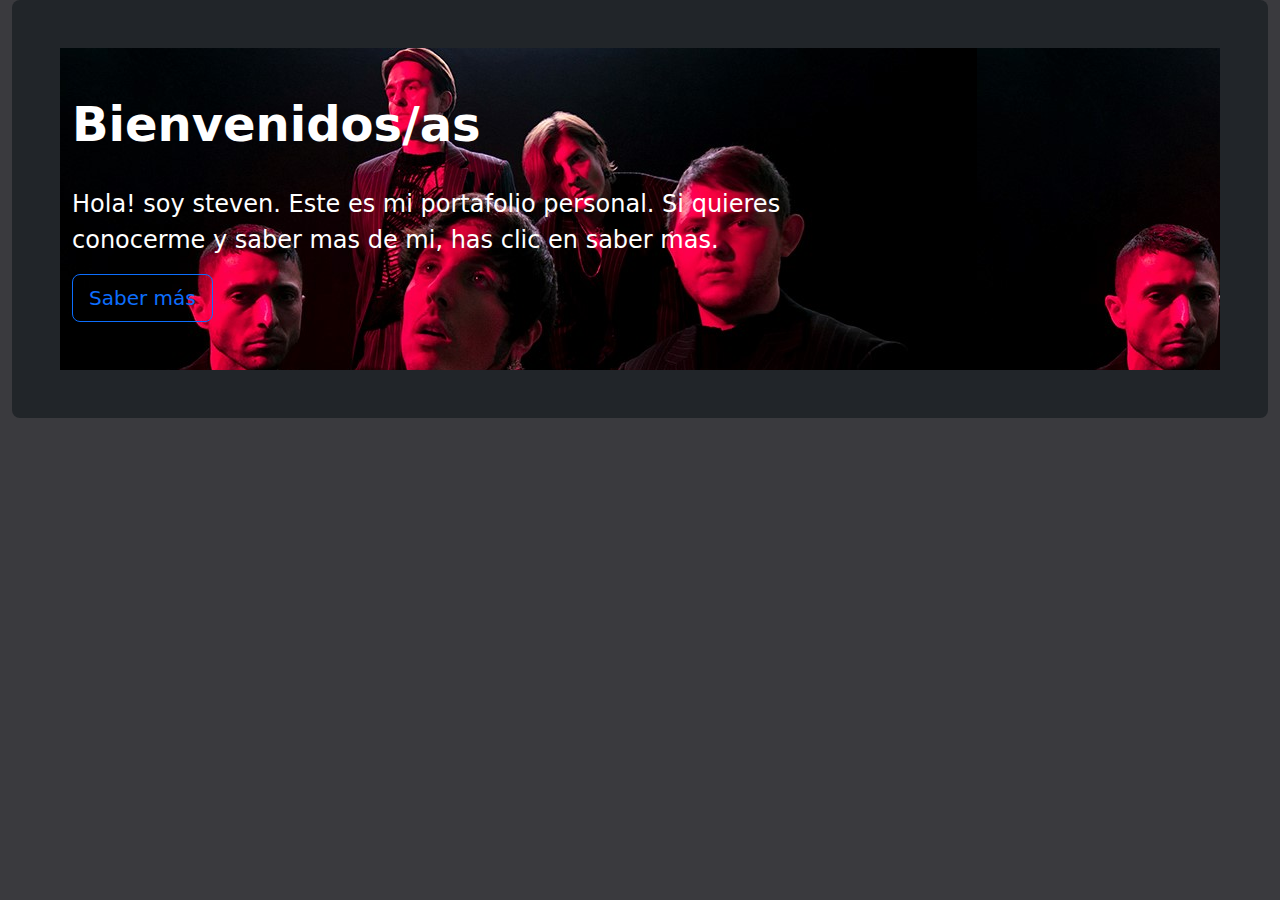
<file: portafolio/index.html>
<!DOCTYPE html>
<html lang="en">
<head>
    <meta charset="UTF-8">
    <meta http-equiv="X-UA-Compatible" content="IE=edge">
    <meta name="viewport" content="width=device-width, initial-scale=1.0">
    <title>Bienvenidos</title>
    <link rel="stylesheet" href="../asetts/CSS/bootstrap.min.css">
    <script src="../asetts/JS/bootstrap.bundle.min.js"></script>
    <link rel="stylesheet" href="../asetts/CSS/portafolio.css">
</head>
<body>
    <div class="container-fluid">
        <div class="p-5  mb-4 text-bg-dark rounded-3 ">
            <div class="container-fluid py-5 fondo">
                <h1 class="display-5 fw-bold">Bienvenidos/as </h1><br>
                <p class="col-md-8 fs-4">Hola! soy steven. Este es mi portafolio personal. Si quieres conocerme y saber mas de mi, has clic en saber mas.</p>
                <a class="btn btn-outline-primary btn-lg" type="button" href="portafolio.html">Saber más</a>
            </div>
        </div>
    </div>
</body>
</html>
</file>
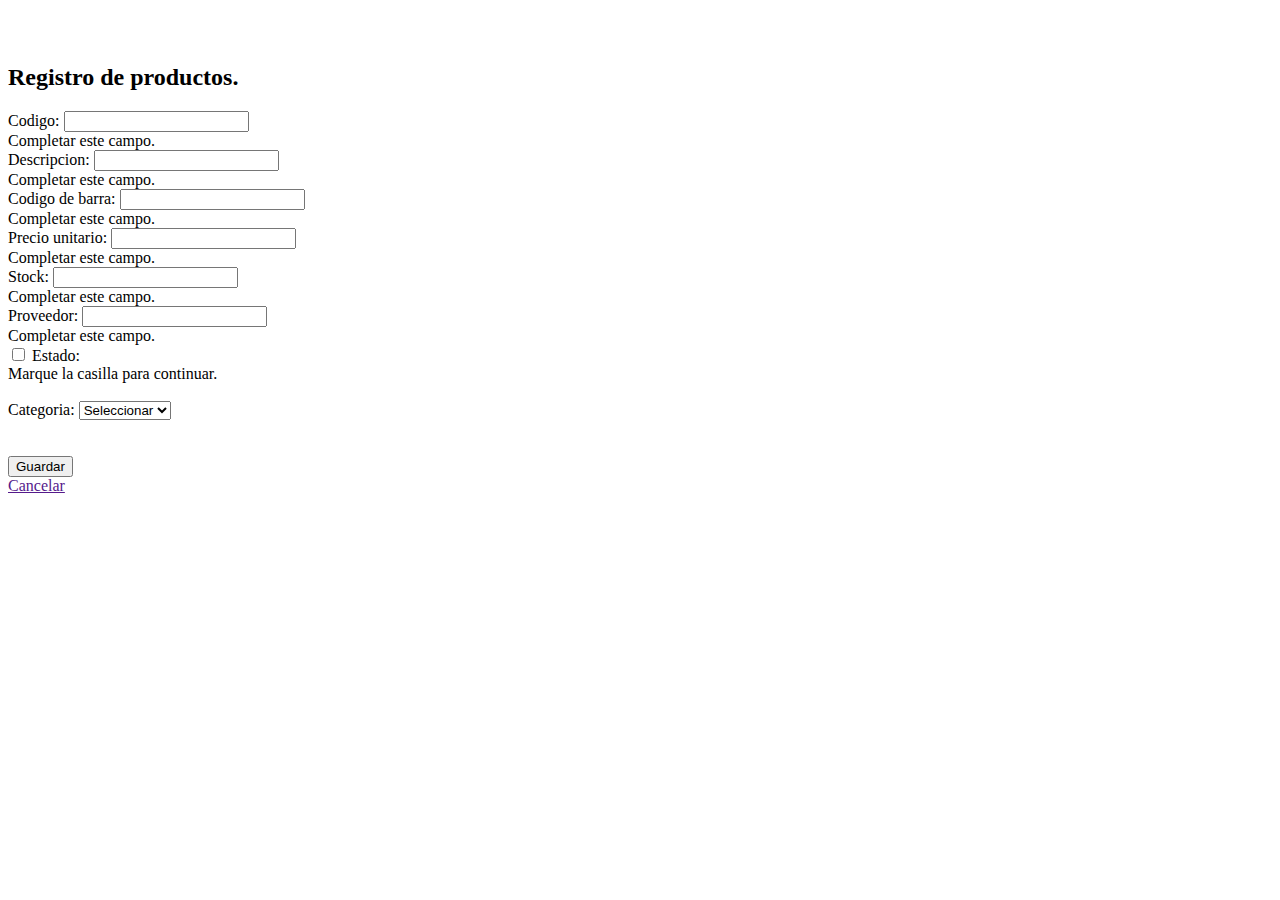
<file: form.html>
<!DOCTYPE html>
<html lang="es">
    <head>
     <link href="https://cdn.jsdelivr.net/npm/bootstrap@5.3.0-alpha2/dist/css/bootstrap.min.css" rel="stylesheet" integrity="sha384-aFq/bzH65dt+w6FI2ooMVUpc+21e0SRygnTpmBvdBgSdnuTN7QbdgL+OapgHtvPp" crossorigin="anonymous">
     <script src="https://cdn.jsdelivr.net/npm/bootstrap@5.3.0-alpha3/dist/js/bootstrap.bundle.min.js" integrity="sha384-ENjdO4Dr2bkBIFxQpeoTz1HIcje39Wm4jDKdf19U8gI4ddQ3GYNS7NTKfAdVQSZe" crossorigin="anonymous"></script>   
     <title>Captura de datos</title>
    </head>
    <body><br><br>
      <div class="container">
      
        <div class="row text-center"></div>
        <div class="row">
         <div class="col">
          <h2>Registro de productos.</h2>
          </div>
        <div class="col-6">
         <form action="" method="post">
            <div class="row mb-2">
               <label for="codigo"> Codigo: </label>
               <input  type="text" class="form-control" name="codigo"  required>
              <div class="invalid-feedback">
              Completar este campo.
              </div>
            </div>

            <div class="row mb-2">
              <label for="descripcion"> Descripcion: </label>
              <input  type="text" class="form-control" name="descripcion"required>
              <div class="invalid-feedback">
              Completar este campo.
              </div>
            </div>

            <div class="row mb-2">
              <label for="codigoBarra"> Codigo de barra: </label>
              <input  type="text" class="form-control" name="codigoBarra"required>
              <div class="invalid-feedback">
              Completar este campo.
              </div>
            </div>

            <div class="row mb-2">
              <label for="precio"> Precio unitario: </label>
              <input  type="text" class="form-control" name="precio" required >
              <div class="invalid-feedback">
              Completar este campo.
              </div>
            </div>
            
            <div class="row mb-2">
              <label for="stock"> Stock: </label>
              <input  type="text" class="form-control" name="stock"required>
              <div class="invalid-feedback">
              Completar este campo.
              </div>
            </div>

            <div class="row mb-2">
              <label for="proveedor"> Proveedor: </label>
              <input  type="text" class="form-control" name="proveedor "required>
              <div class="invalid-feedback">
              Completar este campo.
              </div>
            </div>

            <div class="form-check">
              <input class="form-check-input" type="checkbox" value="Activo" id="invalidCheck" required>
              <label class="form-check-label" for="invalidCheck">
                Estado:
              </label>
              <div class="invalid-feedback">
                Marque la casilla para continuar.
              </div>
            </div>
            <br>
            <div class="input-group mb-3">
              <label class="input-group-text" for="inputGroupSelect01">Categoria:</label>
              <select class="form-select" id="inputGroupSelect01">
                <option selected>Seleccionar</option>
                <option value="1">Categoria 1</option>
                <option value="2">Categoria 2</option>
                <option value="3">Categoria 3</option>
                <option value="4">Categoria 4</option>
              </select>
            </div>
            <br><br>
            <div class="row mb-2">
              <div class="col-md-6">
                <input type="Submit" class="btn btn-outline-primary" value="Guardar">
              </div>
              <div class="col-md-6">
                <a class="btn btn-outline-danger" href="">Cancelar</a>
              </div>
            </div> 
         </form>
         </div>
         <div class="col">
    
           </div>
         </div>
     </div>
  </body>
</html>
</file>
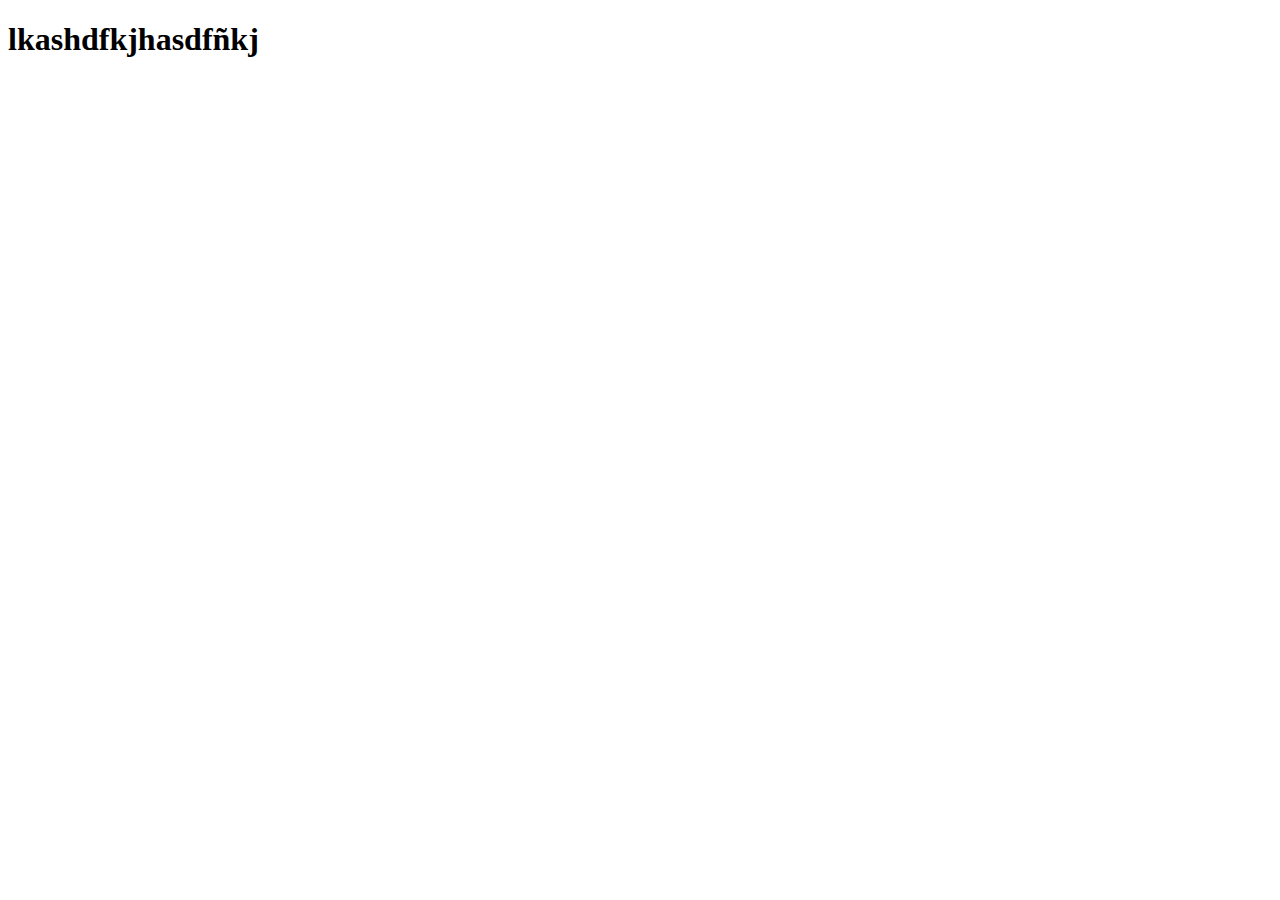
<file: portafolio/ejemplo.html>
<!DOCTYPE html>
<html lang="en">
<head>
    <meta charset="UTF-8">
    <meta http-equiv="X-UA-Compatible" content="IE=edge">
    <meta name="viewport" content="width=device-width, initial-scale=1.0">
    <title>hola mundo</title>
</head>
<body>
    <h1>lkashdfkjhasdfñkj</h1>
</body>
</html>
</file>
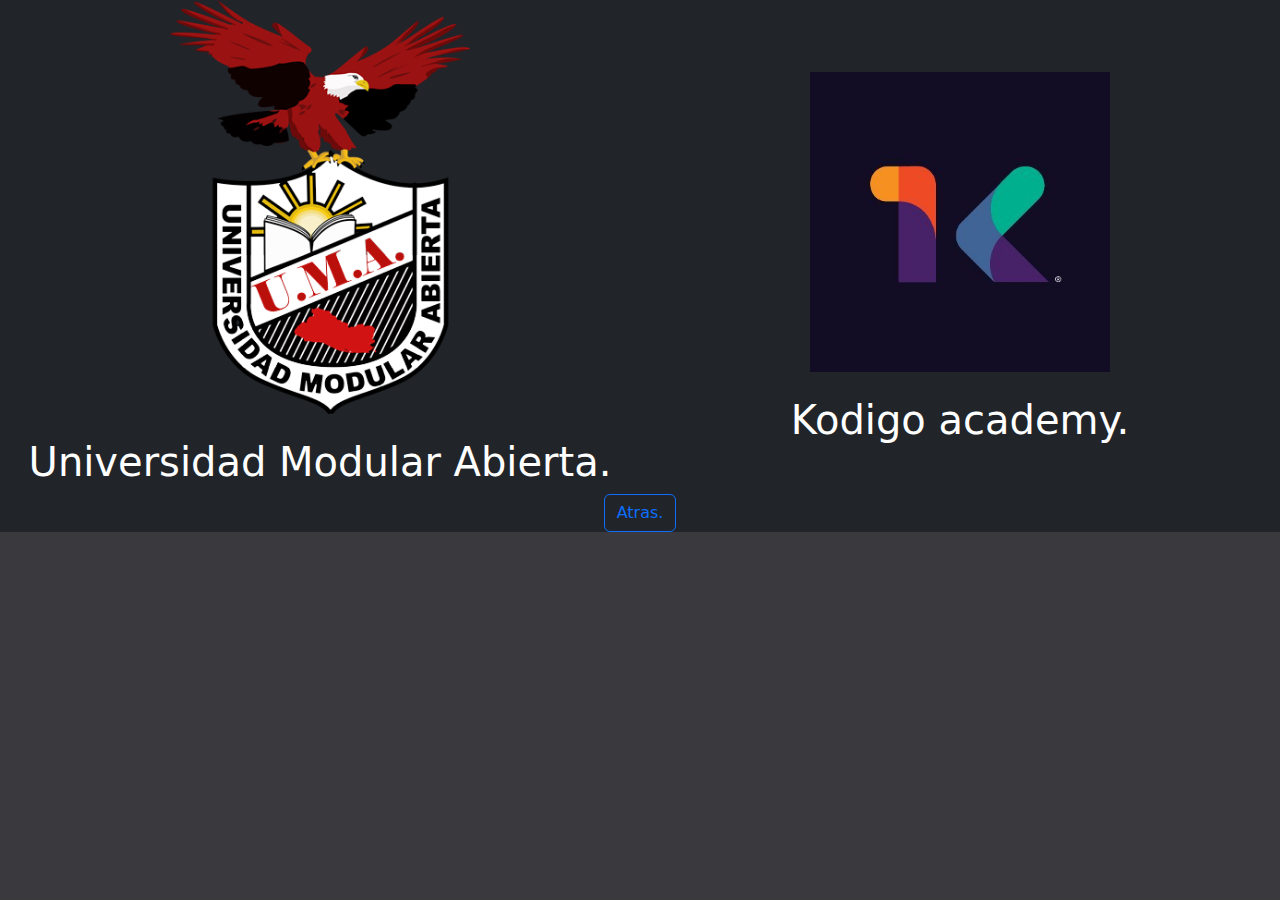
<file: portafolio/formacionAcademica.html>
<!DOCTYPE html>
<html lang="en">
<head>
    <meta charset="UTF-8">
    <meta http-equiv="X-UA-Compatible" content="IE=edge">
    <meta name="viewport" content="width=device-width, initial-scale=1.0">
    <title>Formación</title>
    <link rel="stylesheet" href="../asetts/CSS/bootstrap.min.css">
    <script src="../asetts/JS/bootstrap.bundle.min.js"></script>
    <link rel="stylesheet" href="../asetts/CSS/portafolio.css">
</head>
<body>
    <div class="container-fluid">
        <div class="row">
            <div class=" col-sm-6 text-center text-bg-dark">
               <a href="https://www.uma.edu.sv/"> <img src="assets/img/uma.png" width="300px" height="auto"> </a>
               <br><br>
               <h1>Universidad Modular Abierta.</h1>
            </div>
            <div class=" col-sm-6 text-center text-bg-dark">
                <br><br><br>
                <a href="https://kodigoacademy.moodlecloud.com/login/index.php"><img src="assets/img/kodigo.png" width="300px" height="auto"></a>
                <br><br>
                <h1>Kodigo academy.</h1>
            </div>
        </div>
    </div>
    <div class="container-fluid">
        <div class="row">
          <br>
          <div class="col text-center text-bg-dark ">
            <a href="portafolio.html" class="btn btn-outline-primary">Atras.</a>
          </div>
        </div>
      </div>
    
</body>
</html>
</file>
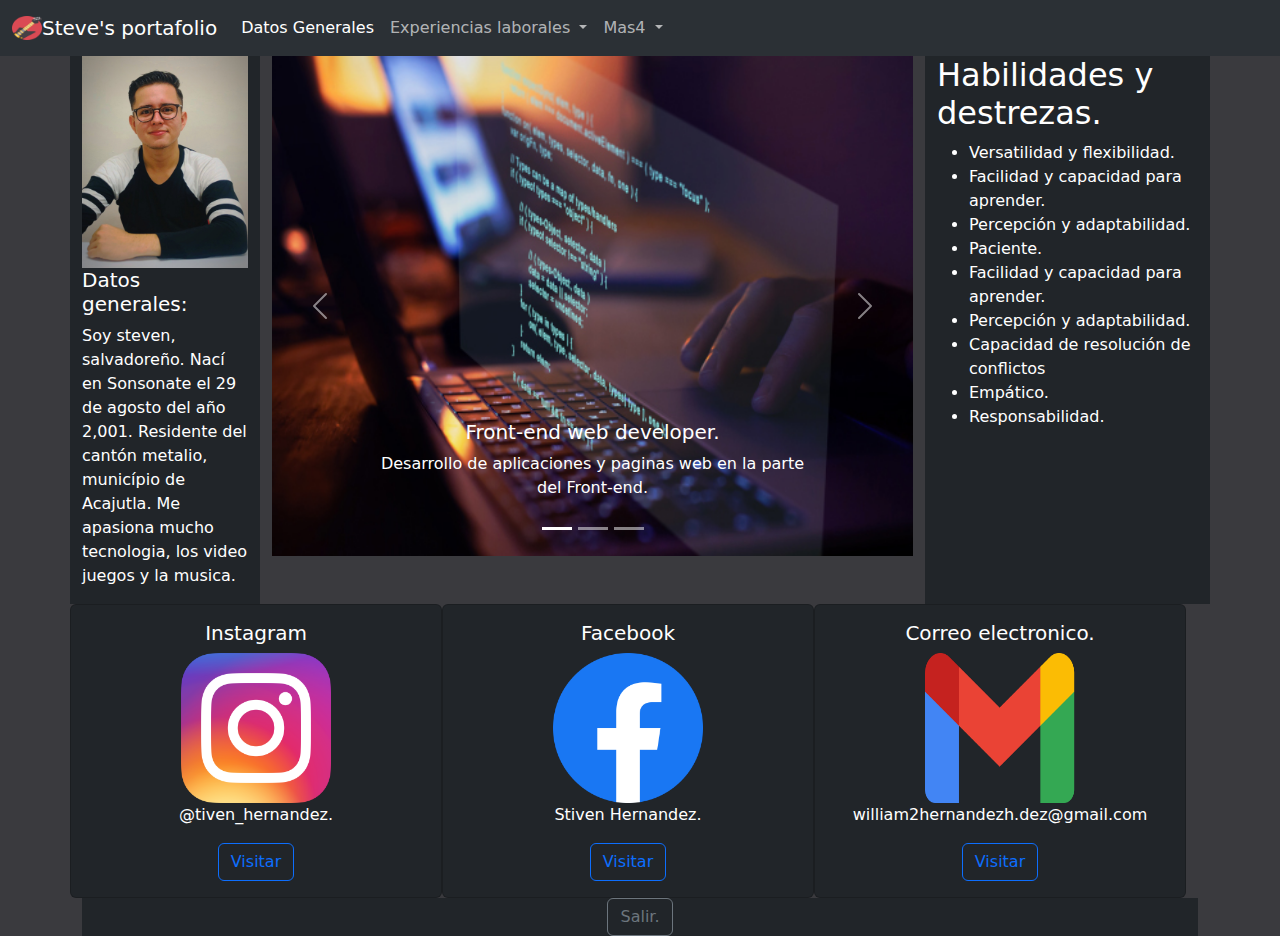
<file: portafolio/portafolio.html>
<!DOCTYPE html>
<html lang="en">
<head>
    <meta charset="UTF-8">
    <meta http-equiv="X-UA-Compatible" content="IE=edge">
    <meta name="viewport" content="width=device-width, initial-scale=1.0">
    <title>Portafolio</title>
    <link rel="stylesheet" href="../asetts/CSS/bootstrap.min.css">
    <script src="../asetts/JS/bootstrap.bundle.min.js"></script>
    <link rel="stylesheet" href="../asetts/CSS/portafolio.css">
</head>
<body>
    <nav class="navbar navbar-expand-lg bg-body-tertiary" data-bs-theme="dark">
        <div class="container-fluid">
            <img src="assets/img/icono.png" alt="Bootstrap" width="30" height="24">
            <a class="navbar-brand" href="portafolio.html">Steve's portafolio</a>
            <button class="navbar-toggler" type="button" data-bs-toggle="collapse" data-bs-target="#navbarSupportedContent" aria-controls="navbarSupportedContent" aria-expanded="false" aria-label="Toggle navigation">
            <span class="navbar-toggler-icon"></span>
          </button>
          <div class="collapse navbar-collapse" id="navbarSupportedContent">
            <ul class="navbar-nav me-auto mb-2 mb-lg-0">
              <li class="nav-item">
                <a class="nav-link active" aria-current="page" href="portafolio.html">Datos Generales</a>
              </li>
              <li class="nav-item dropdown">
                <a class="nav-link dropdown-toggle" role="button" data-bs-toggle="dropdown" aria-expanded="false">
                  Experiencias laborales
                </a>
                <ul class="dropdown-menu">
                  <li><a class="dropdown-item">Distribuidora Eloim. (2019-2021)</a></li>
                  <li><hr class="dropdown-divider"></li>
                  <li><a class="dropdown-item">Los Quesos de Oriente. (2021-2023)</a></li>
                </ul>
              </li>
              <li class="nav-item dropdown">
                <a class="nav-link dropdown-toggle" href="#" role="button" data-bs-toggle="dropdown" aria-expanded="false">
                  Mas4
                </a>
                <ul class="dropdown-menu">
                  <li><a class="dropdown-item" href="formacionAcademica.html">Formación academica</a></li>
                  <li><hr class="dropdown-divider"></li>
                  <li><a class="dropdown-item" href="portafolio.html">Proyectos personales</a></li>
                </ul>
              </li>
             
            </ul>
            
          </div>
        </div>
      </nav>
      
      <div class="container text-center">
        <div class="row">
          <div class="col-sm-2 text-start bg-dark text-bg-dark" >
            <img src="assets/img/Steven.jpg" width="100%" height="auto">
            <h5>Datos generales:</h5>
            <p> Soy steven, salvadoreño. Nací en Sonsonate el 29 de agosto del año 2,001. Residente del cantón metalio, município de Acajutla. Me apasiona mucho tecnologia, los video juegos y la musica. </p>
          </div>
          <div class="col-sm-7">
            <div id="carouselExampleCaptions" class="carousel slide">
              <div class="carousel-indicators">
                <button type="button" data-bs-target="#carouselExampleCaptions" data-bs-slide-to="0" class="active" aria-current="true" aria-label="Slide 1"></button>
                <button type="button" data-bs-target="#carouselExampleCaptions" data-bs-slide-to="1" aria-label="Slide 2"></button>
                <button type="button" data-bs-target="#carouselExampleCaptions" data-bs-slide-to="2" aria-label="Slide 3"></button>
              </div>
              <div class="carousel-inner">
                <div class="carousel-item active">
                  <img src="assets/img/programar.jpg" class="d-block w-100 " style="height: 500px;" alt="">
                  <div class="carousel-caption d-none d-md-block">
                    <h5> Front-end web developer.</h5>
                    <p>Desarrollo de aplicaciones y paginas web en la parte del Front-end. </p>
                  </div>
                </div>
                <div class="carousel-item">
                  <img src="assets/img/progra3.jpg" class="d-block w-100 " style="height: 500px;" alt="...">
                  <div class="carousel-caption d-none d-md-block">
                    <h5>.NET developer.</h5>
                    <p>Creacion de apps de consola en .NET con C#.</p>
                  </div>
                </div>
                <div class="carousel-item">
                  <img src="assets/img/progra4.jpg" class="d-block w-100 " style="height: 500px;" alt="">
                  <div class="carousel-caption d-none d-md-block">
                    <h5>My sql.</h5>
                    <p>Conocimientos en creación de bases de datos.</p>
                  </div>
                </div>
              </div>
              <button class="carousel-control-prev" type="button" data-bs-target="#carouselExampleCaptions" data-bs-slide="prev">
                <span class="carousel-control-prev-icon" aria-hidden="true"></span>
                <span class="visually-hidden">Previous</span>
              </button>
              <button class="carousel-control-next" type="button" data-bs-target="#carouselExampleCaptions" data-bs-slide="next">
                <span class="carousel-control-next-icon" aria-hidden="true"></span>
                <span class="visually-hidden">Next</span>
              </button>
            </div>
          </div>
          <div class="col-sm-3 text-start bg-dark text-bg-dark" >
            <h2>Habilidades y destrezas.</h2>
            <ul>
              <li>Versatilidad y flexibilidad.</li>
              <li>Facilidad y capacidad para aprender.</li>
              <li>Percepción y adaptabilidad.</li>
              <li>Paciente.</li>
              <li>Facilidad y capacidad para aprender.</li>
              <li>Percepción y adaptabilidad.</li>
              <li>Capacidad de resolución de conflictos</li>
              <li>Empático.</li>
              <li>Responsabilidad.</li>
             </ul>  
          </div>
          <div class="row">
            <div class="card w-40 text-bg-dark col-sm-4" style="margin: 0.01px;">
                <div class="card-body">
                  <h5 class="card-title">Instagram</h5>
                  <img src="assets/img/instagram.png" width="150px" height="150px">
                  <p class="card-text">@tiven_hernandez.</p>
                  <a href="https://instagram.com/tiven_hernandez?igshid=MzNlNGNkZWQ4Mg==" class="btn btn-outline-primary">Visitar</a>
                </div>
            </div>
            <div class="card w-40 text-bg-dark col-sm-4 " style="margin: 0.01px;">
              <div class="card-body">
                <h5 class="card-title">Facebook</h5>
                <img src="assets/img/facebook.png" width="150px" height="150px">
                <p class="card-text">Stiven Hernandez.</p>
                <a href="https://www.facebook.com/profile.php?id=100007812789811&mibextid=ZbWKwL" class="btn btn-outline-primary">Visitar</a>
              </div>
            </div>
            <div class="card w-40 text-bg-dark col-sm-4" style="margin: 0.01px;">
              <div class="card-body">
                <h5 class="card-title">Correo electronico.</h5>
                <img src="assets/img/gmail.png" width="150px" height="150px">
                <p class="card-text">william2hernandezh.dez@gmail.com</p>
                <a href="https://mail.google.com/" class="btn btn-outline-primary">Visitar</a>
              </div>
            </div>
          </div>
      </div>
      <div class="container-fluid">
        <div class="row">
          <br>
          <div class="col text-center text-bg-dark ">
            <a href="index.html" class="btn btn-outline-secondary">Salir.</a>
          </div>
        </div>
      </div>
</body>
</html>
</file>
<file: asetts/CSS/portafolio.css>
.fondo{
            background-image: url(../../portafolio/assets/img/bmth.jpg);
    
        }

        body{
            background-color: rgba(13, 13, 19, 0.815);
        }
        
      .bg-bod{
        background-color: rgba(13, 13, 19, 0.815);
      }
</file>
